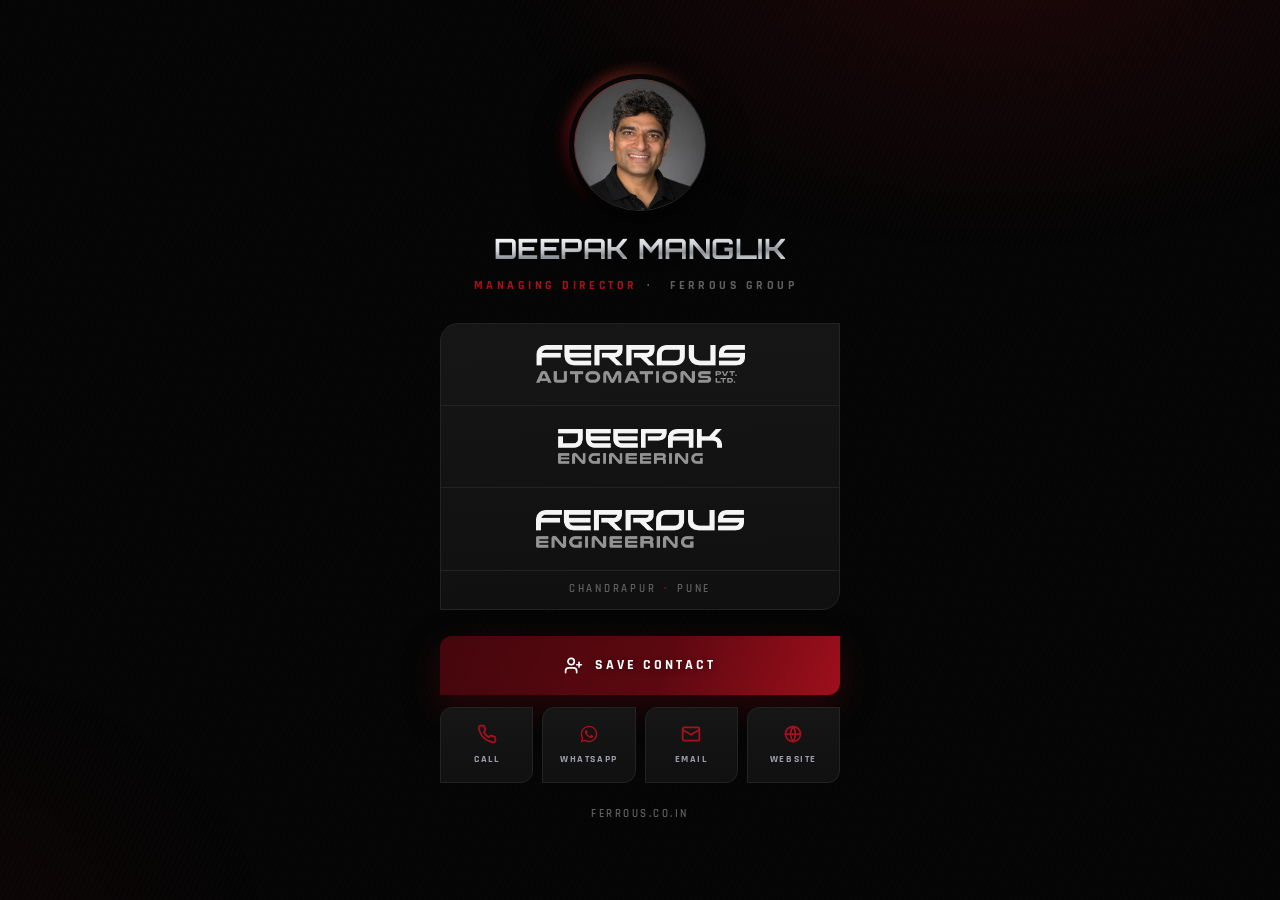
<file: dm/index.html>
<!DOCTYPE html>
<html lang="en">
<head>
<meta charset="UTF-8">
<meta name="viewport" content="width=device-width, initial-scale=1, viewport-fit=cover">
<title>Deepak Manglik | Managing Director, Ferrous Group</title>
<meta name="description" content="Managing Director, Ferrous Group. Deepak Engineering, Ferrous Engineering, Ferrous Automations. Save contact.">
<meta name="robots" content="noindex, nofollow">
<meta name="theme-color" content="#050505">
<meta name="color-scheme" content="dark">

<link rel="canonical" href="https://www.ferrous.co.in/dm">
<meta property="og:title" content="Save Deepak Manglik's contact">
<meta property="og:description" content="Managing Director | Deepak Engineering, Ferrous Engineering, Ferrous Automations">
<meta property="og:image" content="https://www.ferrous.co.in/dm/assets/og.jpg">
<meta property="og:image:width" content="1200">
<meta property="og:image:height" content="630">
<meta property="og:image:type" content="image/jpeg">
<meta property="og:url" content="https://www.ferrous.co.in/dm">
<meta property="og:type" content="website">
<meta property="og:site_name" content="Ferrous Group">
<meta name="twitter:card" content="summary_large_image">
<meta name="twitter:title" content="Save Deepak Manglik's contact">
<meta name="twitter:description" content="Managing Director | Deepak Engineering, Ferrous Engineering, Ferrous Automations">
<meta name="twitter:image" content="https://www.ferrous.co.in/dm/assets/og.jpg">

<link rel="icon" href="/dm/assets/favicon-32.png" sizes="32x32">
<link rel="icon" href="/dm/assets/favicon-64.png" sizes="64x64">
<link rel="apple-touch-icon" href="/dm/assets/apple-touch-icon.png">
<link rel="preload" as="image" href="/dm/assets/deepak.webp">

<link rel="preconnect" href="https://fonts.googleapis.com">
<link rel="preconnect" href="https://fonts.gstatic.com" crossorigin>
<link href="https://fonts.cdnfonts.com/css/nulshock" rel="stylesheet">
<link href="https://fonts.googleapis.com/css2?family=Orbitron:wght@500;700&family=Rajdhani:wght@500;600;700&family=Space+Grotesk:wght@300;400;500&display=swap" rel="stylesheet">

<style>
:root{
  --void:#050505;--coal:#0c0c0c;--plate:#101010;--plate2:#161616;--hairline:#232323;
  --steel-hi:#f2f3f6;--steel-mid:#9b9ea8;--steel-low:#5f5f5f;--white:#f5f5f7;
  --red-deep:#5c0810;--red:#7d0c16;--red-hot:#a8101e;--ember:#f04f33;
  --nul:'Nulshock','Orbitron',sans-serif;
  --data:'Rajdhani',sans-serif;
  --body:'Space Grotesk',system-ui,-apple-system,sans-serif;
  --rd:18px 0 18px 0;--rd-sm:12px 0 12px 0;--rd-xs:8px 0 8px 0;
}
*{margin:0;padding:0;box-sizing:border-box}
html{-webkit-text-size-adjust:100%}
body{min-height:100svh;background:var(--void);color:var(--steel-mid);
  font-family:var(--body);font-weight:300;-webkit-font-smoothing:antialiased;
  display:flex;align-items:center;justify-content:center;
  padding:max(22px,env(safe-area-inset-top)) 18px max(22px,env(safe-area-inset-bottom));
  overflow-x:hidden}
body::before{content:'';position:fixed;inset:0;z-index:-1;pointer-events:none;
  background:
    radial-gradient(820px 520px at 78% -8%,rgba(168,16,30,.16),transparent 62%),
    radial-gradient(620px 460px at -8% 104%,rgba(125,12,22,.09),transparent 60%),
    repeating-linear-gradient(115deg,rgba(255,255,255,.011) 0 1px,transparent 1px 5px)}

.card{width:100%;max-width:400px;text-align:center}

/* portrait */
.port{position:relative;width:118px;height:118px;margin:0 auto 22px;border-radius:50%}
.port::before{content:'';position:absolute;inset:-9px;border-radius:50%;
  background:conic-gradient(from 210deg,transparent 0deg,rgba(168,16,30,.75) 70deg,
    rgba(240,79,51,.5) 130deg,transparent 210deg,transparent 360deg);
  filter:blur(7px);opacity:.85;animation:halo 14s linear infinite}
@keyframes halo{to{transform:rotate(360deg)}}
.port img{position:relative;width:100%;height:100%;border-radius:50%;object-fit:cover;
  display:block;border:1px solid rgba(255,255,255,.14);
  box-shadow:0 14px 40px rgba(0,0,0,.85),0 0 0 5px rgba(8,8,8,.96)}

/* identity */
.name{font-family:var(--nul);font-size:clamp(23px,6.4vw,28px);letter-spacing:.015em;
  text-transform:uppercase;line-height:1.12;
  background:linear-gradient(178deg,#fff 10%,#d2d5da 42%,#8b8f95 62%,#eef0f3 92%);
  -webkit-background-clip:text;background-clip:text;-webkit-text-fill-color:transparent}
.role{margin-top:13px;font-family:var(--data);font-weight:700;font-size:11.5px;
  letter-spacing:.3em;text-transform:uppercase;color:var(--red-hot)}
.role span{color:var(--steel-low);margin:0 9px}
.group{color:var(--steel-mid)}

/* company lockups */
.cos{margin-top:30px;border:1px solid var(--hairline);border-radius:var(--rd);
  background:linear-gradient(178deg,var(--plate2),var(--plate));overflow:hidden}
.cos a{display:flex;align-items:center;justify-content:center;min-height:74px;padding:18px 26px;
  border-bottom:1px solid var(--hairline);transition:background .25s}
.cos a:last-of-type{border-bottom:0}
.cos a:active{background:rgba(168,16,30,.10)}
.cos img{height:34px;width:auto;display:block;opacity:.96}
.cos .de img{height:31px}                 /* optical match: DE lockup is a touch wider */
.where{padding:11px 20px 13px;border-top:1px solid var(--hairline);
  font-family:var(--data);font-weight:600;font-size:10.5px;letter-spacing:.26em;
  text-transform:uppercase;color:var(--steel-low)}
.where i{font-style:normal;color:var(--red-hot);margin:0 8px}

/* primary */
.save{margin-top:26px;width:100%;display:flex;align-items:center;justify-content:center;gap:12px;
  font-family:var(--data);font-weight:700;font-size:14px;letter-spacing:.22em;text-transform:uppercase;
  color:#fff;padding:20px 22px;border:0;border-radius:var(--rd-sm);cursor:pointer;
  text-shadow:0 1px 6px rgba(0,0,0,.45);
  background:linear-gradient(110deg,#45060c 0%,var(--red-deep) 26%,var(--red-hot) 50%,var(--red-deep) 74%,#45060c 100%);
  background-size:220% 100%;animation:flow 4.2s linear infinite;
  box-shadow:0 12px 32px rgba(70,6,12,.55);transition:transform .2s,box-shadow .25s}
@keyframes flow{to{background-position:-220% 0}}
.save:active{transform:translateY(1px);box-shadow:0 8px 22px rgba(70,6,12,.5)}
.save svg{flex-shrink:0}

/* quick actions */
.acts{margin-top:12px;display:grid;grid-template-columns:repeat(4,1fr);gap:9px}
.acts a{display:flex;flex-direction:column;align-items:center;justify-content:center;gap:9px;
  min-height:76px;padding:12px 4px;border:1px solid var(--hairline);border-radius:var(--rd-sm);
  background:linear-gradient(178deg,#161616,#101010);
  font-family:var(--data);font-weight:700;font-size:10px;letter-spacing:.16em;
  text-transform:uppercase;color:var(--steel-mid);transition:.22s}
.acts a:active{border-color:var(--red-hot);color:#fff;background:rgba(125,12,22,.22)}
.acts svg{flex-shrink:0}

.foot{margin-top:24px;font-family:var(--data);font-weight:600;font-size:10.5px;
  letter-spacing:.24em;text-transform:uppercase;color:#3d3d3d}
.foot a{color:var(--steel-low)}

a{color:inherit;text-decoration:none;-webkit-tap-highlight-color:transparent}

/* entrance */
.rv{opacity:0;transform:translateY(14px);animation:rise .72s cubic-bezier(.2,.7,.2,1) forwards}
@keyframes rise{to{opacity:1;transform:none}}
.d1{animation-delay:.05s}.d2{animation-delay:.12s}.d3{animation-delay:.19s}
.d4{animation-delay:.27s}.d5{animation-delay:.35s}.d6{animation-delay:.43s}

@media (prefers-reduced-motion:reduce){
  .rv{opacity:1;transform:none;animation:none}
  .port::before,.save{animation:none}
}
@media (min-width:430px){
  .port{width:132px;height:132px}
  .cos a{min-height:82px}
  .cos img{height:38px}.cos .de img{height:35px}
}
@media (max-width:359px){
  .acts a{min-height:68px;font-size:9px;letter-spacing:.1em}
  .cos img{height:30px}.cos .de img{height:27px}
}
</style>
</head>
<body>

<main class="card">

  <div class="port rv">
    <picture>
      <source srcset="/dm/assets/deepak.webp" type="image/webp">
      <img src="/dm/assets/deepak.jpg" width="420" height="420"
           alt="Deepak Manglik, Managing Director of Ferrous Group" fetchpriority="high">
    </picture>
  </div>

  <h1 class="name rv d1">Deepak Manglik</h1>
  <p class="role rv d2">Managing Director<span>&middot;</span><span class="group">Ferrous Group</span></p>

  <nav class="cos rv d3" aria-label="Group companies">
    <a href="https://ferrous.co.in/fapl" target="_blank" rel="noopener">
      <img src="/dm/assets/logo-fa.png" alt="Ferrous Automations Private Limited" width="726" height="132">
    </a>
    <a class="de" href="https://ferrous.co.in/de" target="_blank" rel="noopener">
      <img src="/dm/assets/logo-de.png" alt="Deepak Engineering" width="621" height="132">
    </a>
    <a href="https://ferrous.co.in/fe" target="_blank" rel="noopener">
      <img src="/dm/assets/logo-fe.png" alt="Ferrous Engineering" width="725" height="132">
    </a>
    <p class="where">Chandrapur<i>&middot;</i>Pune</p>
  </nav>

  <a class="save rv d4" href="/dm/deepak.vcf" aria-label="Save Deepak Manglik to contacts">
    <svg width="19" height="19" viewBox="0 0 24 24" fill="none" stroke="#fff" stroke-width="2.1" stroke-linecap="round" stroke-linejoin="round" aria-hidden="true">
      <path d="M16 21v-2a4 4 0 0 0-4-4H6a4 4 0 0 0-4 4v2"/><circle cx="9" cy="7" r="4"/>
      <path d="M19 8v6M22 11h-6"/>
    </svg>
    Save Contact
  </a>

  <div class="acts rv d5">
    <a href="tel:+919422136143" aria-label="Call Deepak Manglik">
      <svg width="20" height="20" viewBox="0 0 24 24" fill="none" stroke="#a8101e" stroke-width="2.1" stroke-linecap="round" stroke-linejoin="round" aria-hidden="true">
        <path d="M22 16.92v3a2 2 0 0 1-2.18 2 19.8 19.8 0 0 1-8.63-3.07 19.5 19.5 0 0 1-6-6A19.8 19.8 0 0 1 2.12 4.2 2 2 0 0 1 4.11 2h3a2 2 0 0 1 2 1.72c.13.96.36 1.9.7 2.81a2 2 0 0 1-.45 2.11L8.09 9.91a16 16 0 0 0 6 6l1.27-1.27a2 2 0 0 1 2.11-.45c.91.34 1.85.57 2.81.7A2 2 0 0 1 22 16.92z"/>
      </svg>Call
    </a>
    <a href="https://wa.me/919422136143" target="_blank" rel="noopener" aria-label="Message Deepak Manglik on WhatsApp">
      <svg width="20" height="20" viewBox="0 0 24 24" fill="#a8101e" aria-hidden="true">
        <path d="M12.04 2C6.58 2 2.13 6.45 2.13 11.91c0 1.75.46 3.45 1.32 4.95L2 22l5.25-1.38a9.9 9.9 0 0 0 4.79 1.22h.01c5.46 0 9.91-4.45 9.91-9.91C21.96 6.45 17.5 2 12.04 2zm0 18.15h-.01a8.2 8.2 0 0 1-4.19-1.15l-.3-.18-3.12.82.83-3.04-.2-.31a8.22 8.22 0 0 1-1.26-4.38c0-4.54 3.7-8.23 8.25-8.23 2.2 0 4.27.86 5.83 2.42a8.19 8.19 0 0 1 2.41 5.82c0 4.54-3.7 8.23-8.24 8.23zm4.52-6.16c-.25-.13-1.47-.72-1.69-.81-.23-.08-.39-.12-.56.13-.16.24-.64.8-.78.97-.15.16-.29.18-.53.06-.25-.13-1.05-.39-1.99-1.23-.74-.66-1.23-1.47-1.38-1.72-.14-.25-.01-.38.11-.5.11-.11.25-.29.37-.43.13-.15.17-.25.25-.41.09-.17.04-.31-.02-.43-.06-.13-.56-1.35-.77-1.84-.2-.48-.4-.42-.56-.43h-.47c-.17 0-.43.06-.66.31-.22.25-.87.85-.87 2.07s.89 2.4 1.02 2.57c.12.16 1.75 2.67 4.24 3.75.59.25 1.05.41 1.41.52.59.19 1.13.16 1.56.1.47-.07 1.47-.6 1.68-1.18.2-.58.2-1.08.15-1.18-.06-.11-.23-.17-.48-.29z"/>
      </svg>WhatsApp
    </a>
    <a href="mailto:dm@ferrous.co.in" aria-label="Email Deepak Manglik">
      <svg width="20" height="20" viewBox="0 0 24 24" fill="none" stroke="#a8101e" stroke-width="2.1" stroke-linecap="round" stroke-linejoin="round" aria-hidden="true">
        <rect x="2" y="4" width="20" height="16" rx="2"/><path d="m22 7-10 6L2 7"/>
      </svg>Email
    </a>
    <a href="https://ferrous.co.in" target="_blank" rel="noopener" aria-label="Visit the Ferrous Group website">
      <svg width="20" height="20" viewBox="0 0 24 24" fill="none" stroke="#a8101e" stroke-width="2.1" stroke-linecap="round" stroke-linejoin="round" aria-hidden="true">
        <circle cx="12" cy="12" r="9"/><path d="M3 12h18M12 3a15 15 0 0 1 0 18 15 15 0 0 1 0-18z"/>
      </svg>Website
    </a>
  </div>

  <p class="foot rv d6"><a href="https://ferrous.co.in" target="_blank" rel="noopener">ferrous.co.in</a></p>

</main>

</body>
</html>
</file>
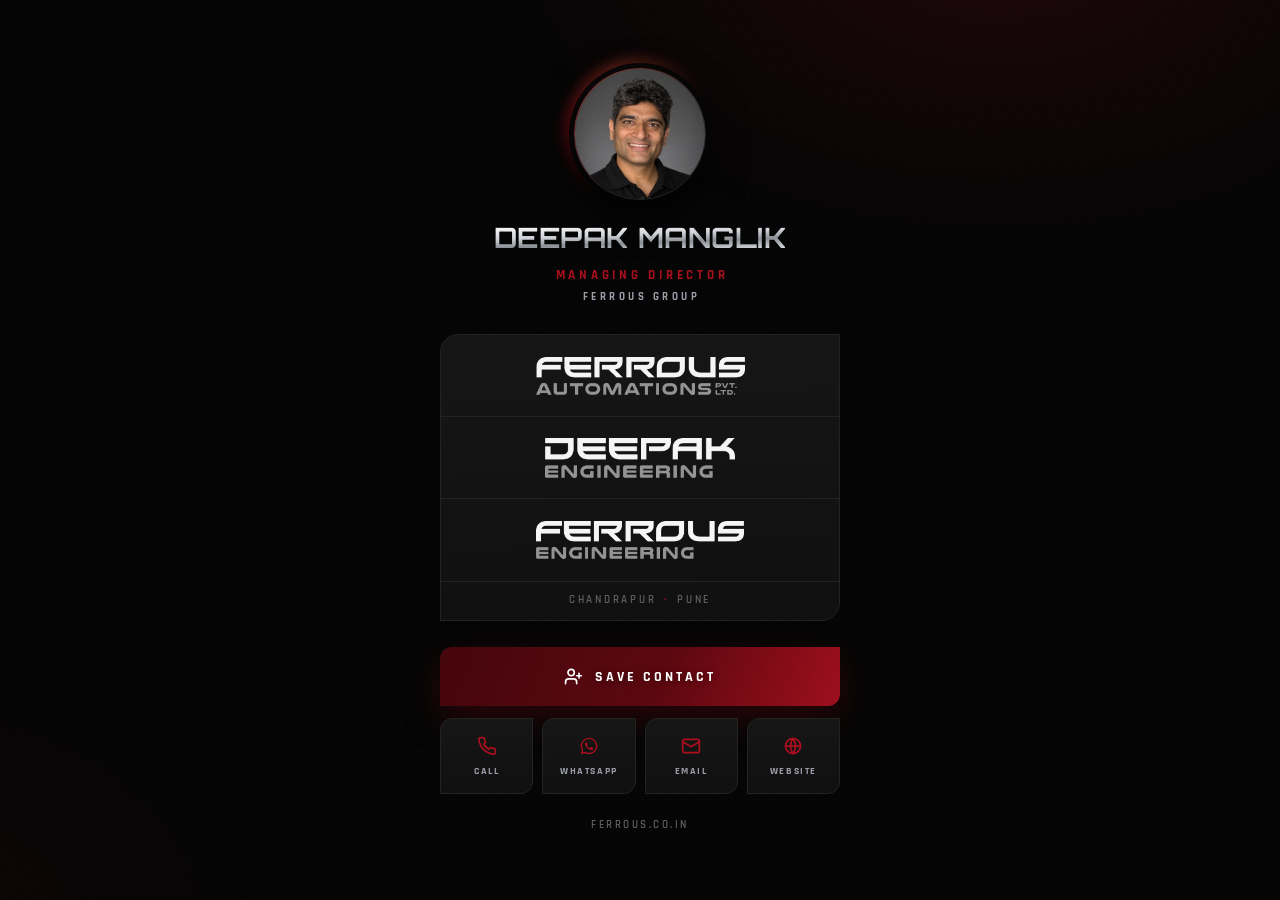
<file: Contact Cards/dm/index.html>
<!DOCTYPE html>
<html lang="en">
<head>
<meta charset="UTF-8">
<meta name="viewport" content="width=device-width, initial-scale=1, viewport-fit=cover">
<title>Deepak Manglik | Managing Director, Ferrous Group</title>
<meta name="description" content="Managing Director, Ferrous Group. Deepak Engineering, Ferrous Engineering, Ferrous Automations. Save contact.">
<meta name="robots" content="noindex, nofollow">
<meta name="theme-color" content="#050505">
<meta name="color-scheme" content="dark">

<link rel="canonical" href="https://www.ferrous.co.in/dm">
<meta property="og:title" content="Save Deepak Manglik's contact">
<meta property="og:description" content="Managing Director | Deepak Engineering, Ferrous Engineering, Ferrous Automations">
<meta property="og:image" content="https://www.ferrous.co.in/dm/assets/og.jpg">
<meta property="og:image:width" content="1200">
<meta property="og:image:height" content="630">
<meta property="og:image:type" content="image/jpeg">
<meta property="og:url" content="https://www.ferrous.co.in/dm">
<meta property="og:type" content="website">
<meta property="og:site_name" content="Ferrous Group">
<meta name="twitter:card" content="summary_large_image">
<meta name="twitter:title" content="Save Deepak Manglik's contact">
<meta name="twitter:description" content="Managing Director | Deepak Engineering, Ferrous Engineering, Ferrous Automations">
<meta name="twitter:image" content="https://www.ferrous.co.in/dm/assets/og.jpg">

<link rel="icon" href="/dm/assets/favicon-32.png" sizes="32x32">
<link rel="icon" href="/dm/assets/favicon-64.png" sizes="64x64">
<link rel="apple-touch-icon" href="/dm/assets/apple-touch-icon.png">
<link rel="preload" as="image" href="/dm/assets/deepak.webp">

<link rel="preconnect" href="https://fonts.googleapis.com">
<link rel="preconnect" href="https://fonts.gstatic.com" crossorigin>
<link href="https://fonts.cdnfonts.com/css/nulshock" rel="stylesheet">
<link href="https://fonts.googleapis.com/css2?family=Orbitron:wght@500;700&family=Rajdhani:wght@500;600;700&family=Space+Grotesk:wght@300;400;500&display=swap" rel="stylesheet">

<style>
:root{
  --void:#050505;--coal:#0c0c0c;--plate:#101010;--plate2:#161616;--hairline:#232323;
  --steel-hi:#f2f3f6;--steel-mid:#9b9ea8;--steel-low:#5f5f5f;--white:#f5f5f7;
  --red-deep:#5c0810;--red:#7d0c16;--red-hot:#a8101e;--ember:#f04f33;
  --nul:'Nulshock','Orbitron',sans-serif;
  --data:'Rajdhani',sans-serif;
  --body:'Space Grotesk',system-ui,-apple-system,sans-serif;
  --rd:18px 0 18px 0;--rd-sm:12px 0 12px 0;--rd-xs:8px 0 8px 0;
}
*{margin:0;padding:0;box-sizing:border-box}
html{-webkit-text-size-adjust:100%}
body{min-height:100svh;background:var(--void);color:var(--steel-mid);
  font-family:var(--body);font-weight:300;-webkit-font-smoothing:antialiased;
  display:flex;align-items:center;justify-content:center;
  padding:max(22px,env(safe-area-inset-top)) 18px max(22px,env(safe-area-inset-bottom));
  overflow-x:hidden}
body::before{content:'';position:fixed;inset:0;z-index:-1;pointer-events:none;
  background:
    radial-gradient(820px 520px at 78% -8%,rgba(168,16,30,.16),transparent 62%),
    radial-gradient(620px 460px at -8% 104%,rgba(125,12,22,.09),transparent 60%),
    repeating-linear-gradient(115deg,rgba(255,255,255,.011) 0 1px,transparent 1px 5px)}

.card{width:100%;max-width:400px;text-align:center}

/* portrait */
.port{position:relative;width:118px;height:118px;margin:0 auto 22px;border-radius:50%}
.port::before{content:'';position:absolute;inset:-9px;border-radius:50%;
  background:conic-gradient(from 210deg,transparent 0deg,rgba(168,16,30,.75) 70deg,
    rgba(240,79,51,.5) 130deg,transparent 210deg,transparent 360deg);
  filter:blur(7px);opacity:.85;animation:halo 14s linear infinite}
@keyframes halo{to{transform:rotate(360deg)}}
.port img{position:relative;width:100%;height:100%;border-radius:50%;object-fit:cover;
  display:block;border:1px solid rgba(255,255,255,.14);
  box-shadow:0 14px 40px rgba(0,0,0,.85),0 0 0 5px rgba(8,8,8,.96)}

/* identity */
.name{font-family:var(--nul);font-size:clamp(23px,6.4vw,28px);letter-spacing:.015em;
  text-transform:uppercase;line-height:1.12;
  background:linear-gradient(178deg,#fff 10%,#d2d5da 42%,#8b8f95 62%,#eef0f3 92%);
  -webkit-background-clip:text;background-clip:text;-webkit-text-fill-color:transparent}
.role{margin-top:14px;font-family:var(--data);font-weight:700;text-transform:uppercase}
.role span{display:block;padding-left:.3em}            /* balances the trailing letter-spacing so each line is truly centred */
.role .r1{font-size:12.5px;letter-spacing:.3em;color:var(--red-hot)}
.role .r2{margin-top:7px;font-size:11px;letter-spacing:.32em;color:var(--steel-mid)}

/* company lockups */
.cos{margin-top:30px;border:1px solid var(--hairline);border-radius:var(--rd);
  background:linear-gradient(178deg,var(--plate2),var(--plate));overflow:hidden}
.cos a{display:flex;align-items:center;justify-content:center;min-height:74px;padding:18px 26px;
  border-bottom:1px solid var(--hairline);transition:background .25s}
.cos a:last-of-type{border-bottom:0}
.cos a:active{background:rgba(168,16,30,.10)}
.cos{--lh:34px;--de:1.06}                  /* --de: Deepak Engineering is a narrower lockup, 91% of the ink at equal height. 1.06x evens out the visual weight. */
.cos img{height:var(--lh);width:auto;display:block;opacity:.96}
.cos .de img{height:calc(var(--lh) * var(--de))}
.where{padding:11px 20px 13px;border-top:1px solid var(--hairline);
  font-family:var(--data);font-weight:600;font-size:10.5px;letter-spacing:.26em;
  text-transform:uppercase;color:var(--steel-low)}
.where i{font-style:normal;color:var(--red-hot);margin:0 8px}

/* primary */
.save{margin-top:26px;width:100%;display:flex;align-items:center;justify-content:center;gap:12px;
  font-family:var(--data);font-weight:700;font-size:14px;letter-spacing:.22em;text-transform:uppercase;
  color:#fff;padding:20px 22px;border:0;border-radius:var(--rd-sm);cursor:pointer;
  text-shadow:0 1px 6px rgba(0,0,0,.45);
  background:linear-gradient(110deg,#45060c 0%,var(--red-deep) 26%,var(--red-hot) 50%,var(--red-deep) 74%,#45060c 100%);
  background-size:220% 100%;animation:flow 4.2s linear infinite;
  box-shadow:0 12px 32px rgba(70,6,12,.55);transition:transform .2s,box-shadow .25s}
@keyframes flow{to{background-position:-220% 0}}
.save:active{transform:translateY(1px);box-shadow:0 8px 22px rgba(70,6,12,.5)}
.save svg{flex-shrink:0}

/* quick actions */
.acts{margin-top:12px;display:grid;grid-template-columns:repeat(4,1fr);gap:9px}
.acts a{display:flex;flex-direction:column;align-items:center;justify-content:center;gap:9px;
  min-height:76px;padding:12px 4px;border:1px solid var(--hairline);border-radius:var(--rd-sm);
  background:linear-gradient(178deg,#161616,#101010);
  font-family:var(--data);font-weight:700;font-size:10px;letter-spacing:.16em;
  text-transform:uppercase;color:var(--steel-mid);transition:.22s}
.acts a:active{border-color:var(--red-hot);color:#fff;background:rgba(125,12,22,.22)}
.acts svg{flex-shrink:0}

.foot{margin-top:24px;font-family:var(--data);font-weight:600;font-size:10.5px;
  letter-spacing:.24em;text-transform:uppercase;color:#3d3d3d}
.foot a{color:var(--steel-low)}

a{color:inherit;text-decoration:none;-webkit-tap-highlight-color:transparent}

/* entrance */
.rv{opacity:0;transform:translateY(14px);animation:rise .72s cubic-bezier(.2,.7,.2,1) forwards}
@keyframes rise{to{opacity:1;transform:none}}
.d1{animation-delay:.05s}.d2{animation-delay:.12s}.d3{animation-delay:.19s}
.d4{animation-delay:.27s}.d5{animation-delay:.35s}.d6{animation-delay:.43s}

@media (prefers-reduced-motion:reduce){
  .rv{opacity:1;transform:none;animation:none}
  .port::before,.save{animation:none}
}
@media (min-width:430px){
  .port{width:132px;height:132px}
  .cos a{min-height:82px}
  .cos{--lh:38px}
}
@media (max-width:359px){
  .acts a{min-height:68px;font-size:9px;letter-spacing:.1em}
  .cos{--lh:30px}
}

/* short screens only (under 770px tall, which is most phones once browser bars are counted): tighten vertical rhythm so the
   whole card, including the four action buttons, stays on one screen. no effect on taller phones. */
@media (max-height:770px){
  .port{width:92px;height:92px;margin-bottom:15px}
  .role{margin-top:11px}
  .role .r2{margin-top:5px}
  .cos{margin-top:20px}
  .cos a{min-height:62px;padding:13px 26px}
  .where{padding:9px 20px 10px}
  .save{margin-top:18px;padding:17px 22px}
  .acts{margin-top:10px}
  .acts a{min-height:66px}
  .foot{margin-top:15px}
}
</style>
</head>
<body>

<main class="card">

  <div class="port rv">
    <picture>
      <source srcset="/dm/assets/deepak.webp" type="image/webp">
      <img src="/dm/assets/deepak.jpg" width="420" height="420"
           alt="Deepak Manglik, Managing Director of Ferrous Group" fetchpriority="high">
    </picture>
  </div>

  <h1 class="name rv d1">Deepak Manglik</h1>
  <p class="role rv d2"><span class="r1">Managing Director</span><span class="r2">Ferrous Group</span></p>

  <nav class="cos rv d3" aria-label="Group companies">
    <a href="https://ferrous.co.in/fapl" target="_blank" rel="noopener">
      <img src="/dm/assets/logo-fa.png" alt="Ferrous Automations Private Limited" width="726" height="132">
    </a>
    <a class="de" href="https://ferrous.co.in/de" target="_blank" rel="noopener">
      <img src="/dm/assets/logo-de.png" alt="Deepak Engineering" width="621" height="132">
    </a>
    <a href="https://ferrous.co.in/fe" target="_blank" rel="noopener">
      <img src="/dm/assets/logo-fe.png" alt="Ferrous Engineering" width="725" height="132">
    </a>
    <p class="where">Chandrapur<i>&middot;</i>Pune</p>
  </nav>

  <a class="save rv d4" href="/dm/deepak.vcf" aria-label="Save Deepak Manglik to contacts">
    <svg width="19" height="19" viewBox="0 0 24 24" fill="none" stroke="#fff" stroke-width="2.1" stroke-linecap="round" stroke-linejoin="round" aria-hidden="true">
      <path d="M16 21v-2a4 4 0 0 0-4-4H6a4 4 0 0 0-4 4v2"/><circle cx="9" cy="7" r="4"/>
      <path d="M19 8v6M22 11h-6"/>
    </svg>
    Save Contact
  </a>

  <div class="acts rv d5">
    <a href="tel:+919422136143" aria-label="Call Deepak Manglik">
      <svg width="20" height="20" viewBox="0 0 24 24" fill="none" stroke="#a8101e" stroke-width="2.1" stroke-linecap="round" stroke-linejoin="round" aria-hidden="true">
        <path d="M22 16.92v3a2 2 0 0 1-2.18 2 19.8 19.8 0 0 1-8.63-3.07 19.5 19.5 0 0 1-6-6A19.8 19.8 0 0 1 2.12 4.2 2 2 0 0 1 4.11 2h3a2 2 0 0 1 2 1.72c.13.96.36 1.9.7 2.81a2 2 0 0 1-.45 2.11L8.09 9.91a16 16 0 0 0 6 6l1.27-1.27a2 2 0 0 1 2.11-.45c.91.34 1.85.57 2.81.7A2 2 0 0 1 22 16.92z"/>
      </svg>Call
    </a>
    <a href="https://wa.me/919422136143" target="_blank" rel="noopener" aria-label="Message Deepak Manglik on WhatsApp">
      <svg width="20" height="20" viewBox="0 0 24 24" fill="#a8101e" aria-hidden="true">
        <path d="M12.04 2C6.58 2 2.13 6.45 2.13 11.91c0 1.75.46 3.45 1.32 4.95L2 22l5.25-1.38a9.9 9.9 0 0 0 4.79 1.22h.01c5.46 0 9.91-4.45 9.91-9.91C21.96 6.45 17.5 2 12.04 2zm0 18.15h-.01a8.2 8.2 0 0 1-4.19-1.15l-.3-.18-3.12.82.83-3.04-.2-.31a8.22 8.22 0 0 1-1.26-4.38c0-4.54 3.7-8.23 8.25-8.23 2.2 0 4.27.86 5.83 2.42a8.19 8.19 0 0 1 2.41 5.82c0 4.54-3.7 8.23-8.24 8.23zm4.52-6.16c-.25-.13-1.47-.72-1.69-.81-.23-.08-.39-.12-.56.13-.16.24-.64.8-.78.97-.15.16-.29.18-.53.06-.25-.13-1.05-.39-1.99-1.23-.74-.66-1.23-1.47-1.38-1.72-.14-.25-.01-.38.11-.5.11-.11.25-.29.37-.43.13-.15.17-.25.25-.41.09-.17.04-.31-.02-.43-.06-.13-.56-1.35-.77-1.84-.2-.48-.4-.42-.56-.43h-.47c-.17 0-.43.06-.66.31-.22.25-.87.85-.87 2.07s.89 2.4 1.02 2.57c.12.16 1.75 2.67 4.24 3.75.59.25 1.05.41 1.41.52.59.19 1.13.16 1.56.1.47-.07 1.47-.6 1.68-1.18.2-.58.2-1.08.15-1.18-.06-.11-.23-.17-.48-.29z"/>
      </svg>WhatsApp
    </a>
    <a href="mailto:dm@ferrous.co.in" aria-label="Email Deepak Manglik">
      <svg width="20" height="20" viewBox="0 0 24 24" fill="none" stroke="#a8101e" stroke-width="2.1" stroke-linecap="round" stroke-linejoin="round" aria-hidden="true">
        <rect x="2" y="4" width="20" height="16" rx="2"/><path d="m22 7-10 6L2 7"/>
      </svg>Email
    </a>
    <a href="https://ferrous.co.in" target="_blank" rel="noopener" aria-label="Visit the Ferrous Group website">
      <svg width="20" height="20" viewBox="0 0 24 24" fill="none" stroke="#a8101e" stroke-width="2.1" stroke-linecap="round" stroke-linejoin="round" aria-hidden="true">
        <circle cx="12" cy="12" r="9"/><path d="M3 12h18M12 3a15 15 0 0 1 0 18 15 15 0 0 1 0-18z"/>
      </svg>Website
    </a>
  </div>

  <p class="foot rv d6"><a href="https://ferrous.co.in" target="_blank" rel="noopener">ferrous.co.in</a></p>

</main>

</body>
</html>
</file>
